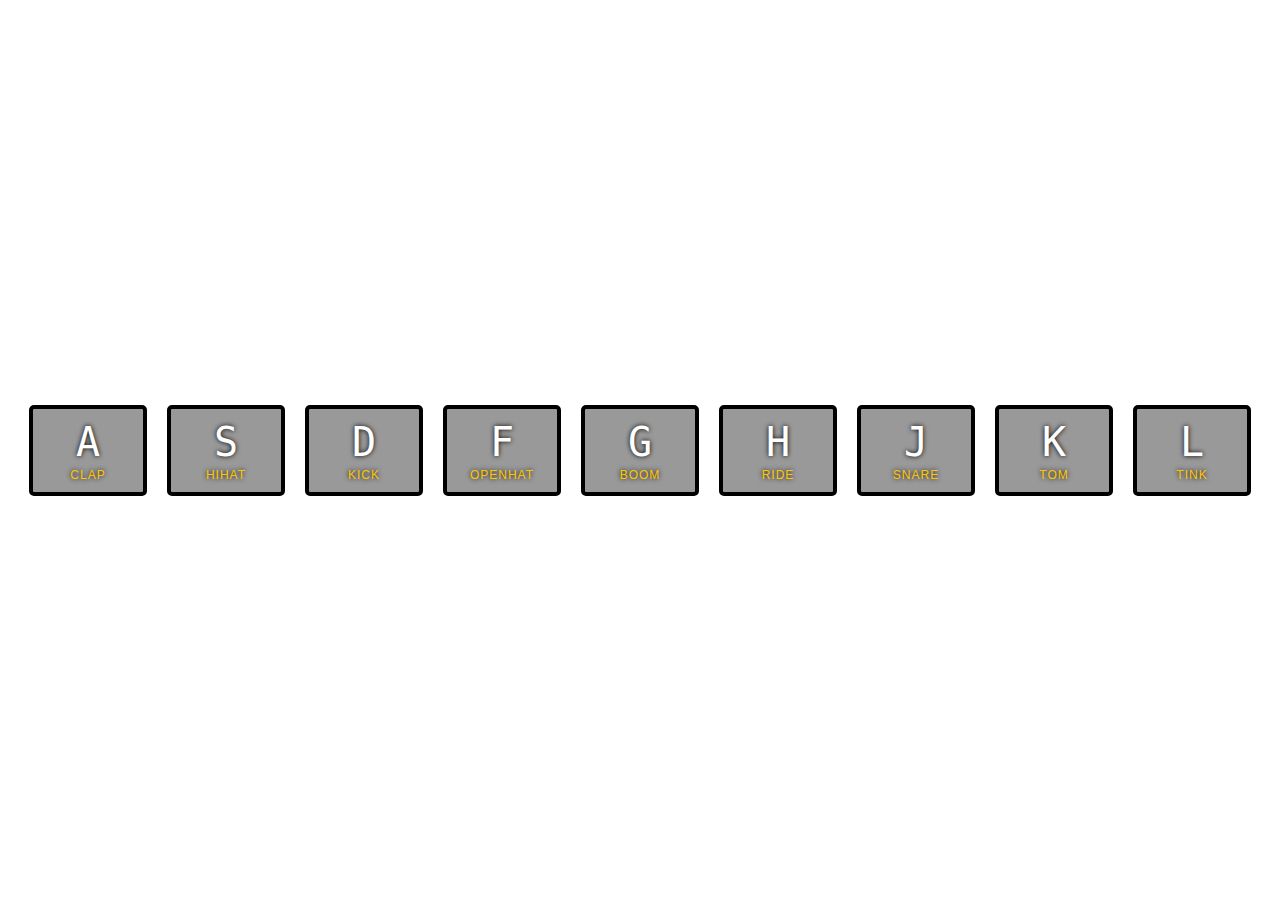
<file: 01-JavaScript-Drum-Kit/index.html>
<!DOCTYPE html>
<html lang="en">
<head>
  <meta charset="UTF-8">
  <title>JS Drum Kit</title>
  <link rel="stylesheet" href="style.css">
</head>
<body>


  <div class="keys">
    <div data-key="65" class="key">
      <kbd>A</kbd>
      <span class="sound">clap</span>
    </div>
    <div data-key="83" class="key">
      <kbd>S</kbd>
      <span class="sound">hihat</span>
    </div>
    <div data-key="68" class="key">
      <kbd>D</kbd>
      <span class="sound">kick</span>
    </div>
    <div data-key="70" class="key">
      <kbd>F</kbd>
      <span class="sound">openhat</span>
    </div>
    <div data-key="71" class="key">
      <kbd>G</kbd>
      <span class="sound">boom</span>
    </div>
    <div data-key="72" class="key">
      <kbd>H</kbd>
      <span class="sound">ride</span>
    </div>
    <div data-key="74" class="key">
      <kbd>J</kbd>
      <span class="sound">snare</span>
    </div>
    <div data-key="75" class="key">
      <kbd>K</kbd>
      <span class="sound">tom</span>
    </div>
    <div data-key="76" class="key">
      <kbd>L</kbd>
      <span class="sound">tink</span>
    </div>
  </div>

  <audio data-key="65" src="sounds/clap.wav"></audio>
  <audio data-key="83" src="sounds/hihat.wav"></audio>
  <audio data-key="68" src="sounds/kick.wav"></audio>
  <audio data-key="70" src="sounds/openhat.wav"></audio>
  <audio data-key="71" src="sounds/boom.wav"></audio>
  <audio data-key="72" src="sounds/ride.wav"></audio>
  <audio data-key="74" src="sounds/snare.wav"></audio>
  <audio data-key="75" src="sounds/tom.wav"></audio>
  <audio data-key="76" src="sounds/tink.wav"></audio>

<script src="drum-kit.js"></script>


</body>
</html>
</file>
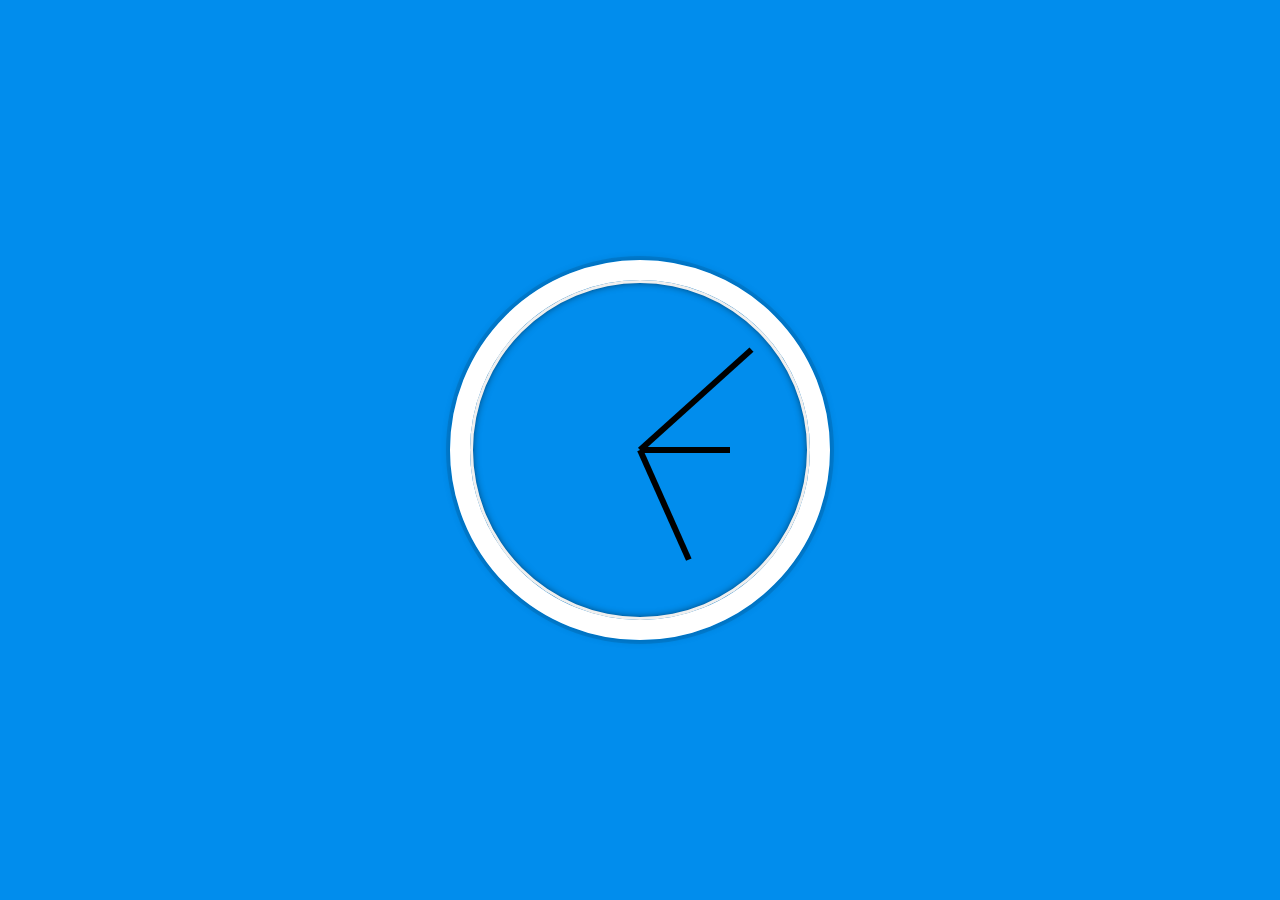
<file: 02-JS-and-CSS-Clock/index.html>
<!DOCTYPE html>
<html lang="en">

<head>
    <meta charset="UTF-8">
    <title>JS + CSS Clock</title>
</head>

<body>


    <div class="clock">
        <div class="clock-face">
            <div class="hand hour-hand"></div>
            <div class="hand min-hand"></div>
            <div class="hand second-hand"></div>
        </div>
    </div>


    <style>
        html {
            background: #018DED url(http://unsplash.it/1500/1000?image=881&blur=50);
                background-size:cover;
            font-family: 'helvetica neue';
            text-align: center;
            font-size: 10px;
        }

        body {
            margin: 0;
            font-size: 2rem;
            display: flex;
            flex: 1;
            min-height: 100vh;
            align-items: center;
        }

        .clock {
            width: 30rem;
            height: 30rem;
            border: 20px solid white;
            border-radius: 50%;
            margin: 50px auto;
            position: relative;
            padding: 2rem;
            box-shadow:
                0 0 0 4px rgba(0, 0, 0, 0.1),
                inset 0 0 0 3px #EFEFEF,
                inset 0 0 10px black,
                0 0 10px rgba(0, 0, 0, 0.2);
        }

        .clock-face {
            position: relative;
            width: 100%;
            height: 100%;
            transform: translateY(-3px);
            /* account for the height of the clock hands */
        }

        .hand {
            width: 50%;
            height: 6px;
            background: black;
            position: absolute;
            top: 50%;
            transform-origin: 100%;
            transform: rotate(90deg);

        }

        .hour-hand {
            width: 30%;
            transform: rotate(90deg);
            left: 20%;
        }

        .min-hand {
            width: 40%;
            transform: rotate(90deg);
            left: 10%;
        }
    </style>

    <script src="clock-js.js"></script>
</body>

</html>
</file>
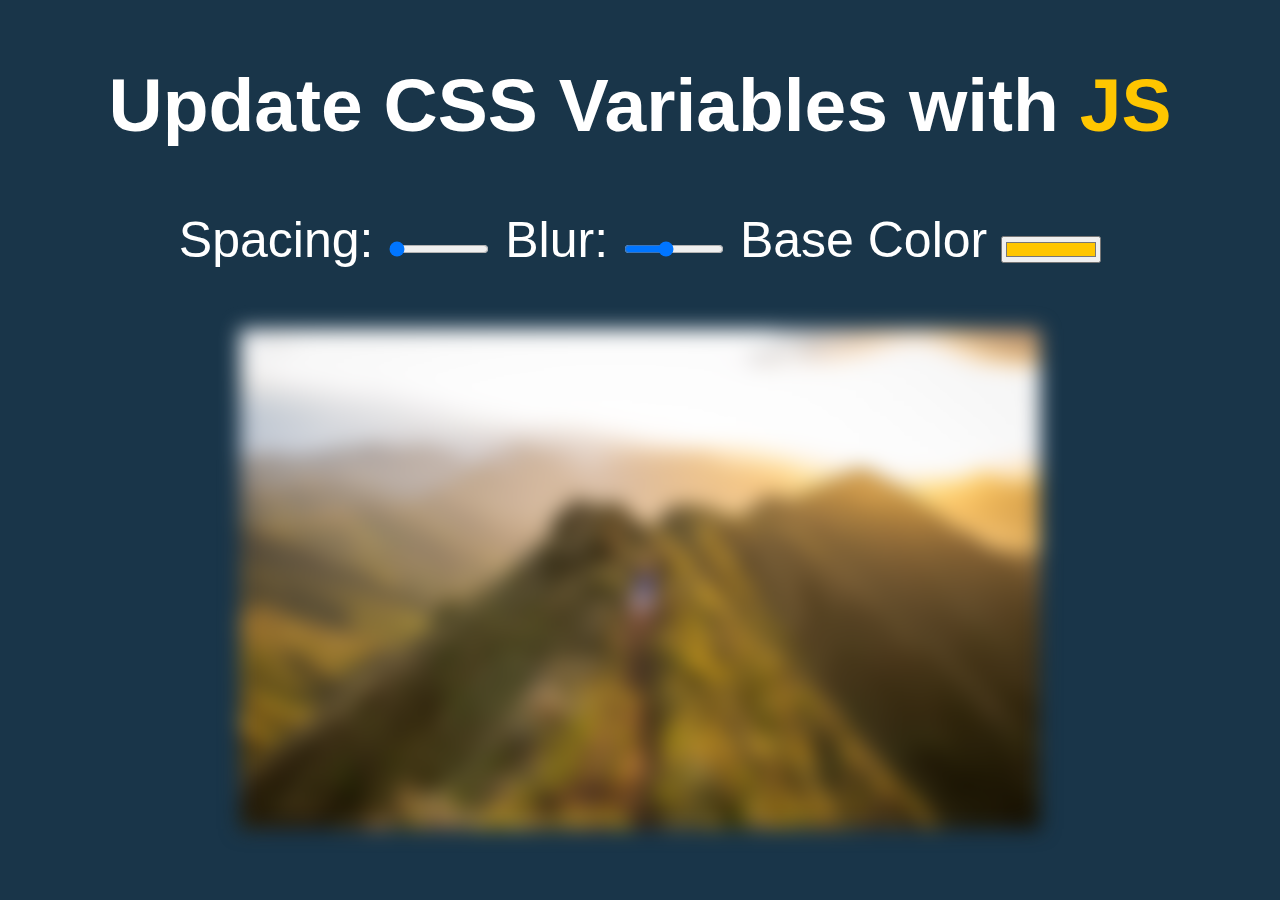
<file: 03-CSS-Variables/index.html>
<!DOCTYPE html>
<html lang="en">

<head>
    <meta charset="UTF-8">
    <title>Scoped CSS Variables and JS</title>
</head>

<body>
    <h2>Update CSS Variables with <span class='hl'>JS</span></h2>

    <div class="controls">
        <label for="spacing">Spacing:</label>
        <input id="spacing" type="range" name="spacing" min="10" max="200" value="10" data-sizing="px">

        <label for="blur">Blur:</label>
        <input id="blur" type="range" name="blur" min="0" max="25" value="10" data-sizing="px">

        <label for="base">Base Color</label>
        <input id="base" type="color" name="base" value="#ffc600">
    </div>

    <img src="photo-1465188162913-8fb5709d6d57.jpg">

    <style>
        :root {
            --spacing: 10px;
            --blur: 10px;
            --base: #ffc600;
        }

        .hl {
            color: var(--base);
        }

        img {
            margin: var(--spacing);
            background: var(--base);
            filter: blur(var(--blur));
        }

        body {
            text-align: center;
            background: #193549;
            color: white;
            font-family: 'helvetica neue', sans-serif;
            font-weight: 100;
            font-size: 50px;
        }

        .controls {
            margin-bottom: 50px;
        }

        input {
            width: 100px;
        }
    </style>

    <script src="change-css-variables.js"></script>

</body>

</html>
</file>
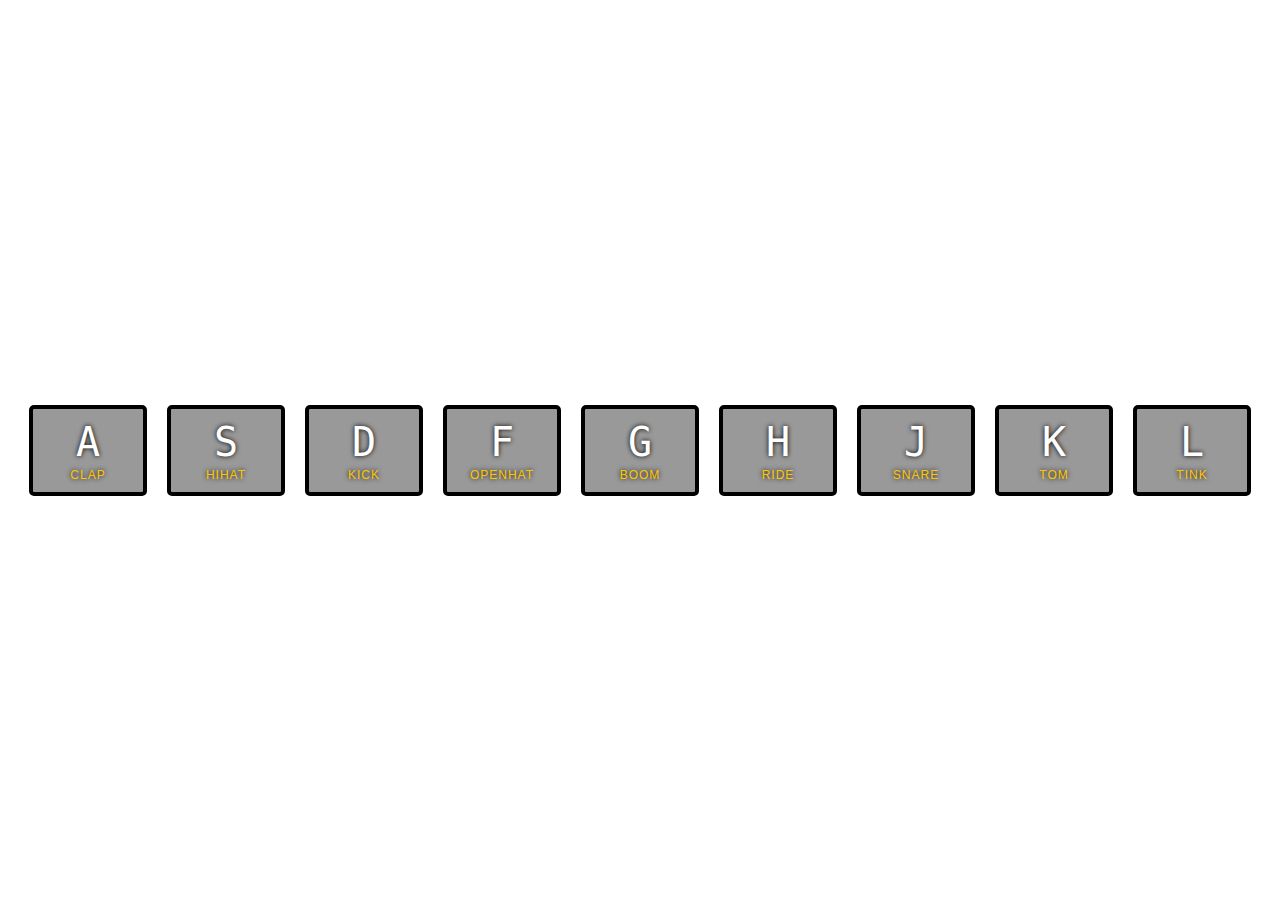
<file: 01-JavaScript-Drum-Kit/index-FINISHED.html>
<!DOCTYPE html>
<html lang="en">
<head>
  <meta charset="UTF-8">
  <title>JS Drum Kit</title>
  <link rel="stylesheet" href="style.css">
</head>
<body>


  <div class="keys">
    <div data-key="65" class="key">
      <kbd>A</kbd>
      <span class="sound">clap</span>
    </div>
    <div data-key="83" class="key">
      <kbd>S</kbd>
      <span class="sound">hihat</span>
    </div>
    <div data-key="68" class="key">
      <kbd>D</kbd>
      <span class="sound">kick</span>
    </div>
    <div data-key="70" class="key">
      <kbd>F</kbd>
      <span class="sound">openhat</span>
    </div>
    <div data-key="71" class="key">
      <kbd>G</kbd>
      <span class="sound">boom</span>
    </div>
    <div data-key="72" class="key">
      <kbd>H</kbd>
      <span class="sound">ride</span>
    </div>
    <div data-key="74" class="key">
      <kbd>J</kbd>
      <span class="sound">snare</span>
    </div>
    <div data-key="75" class="key">
      <kbd>K</kbd>
      <span class="sound">tom</span>
    </div>
    <div data-key="76" class="key">
      <kbd>L</kbd>
      <span class="sound">tink</span>
    </div>
  </div>

  <audio data-key="65" src="sounds/clap.wav"></audio>
  <audio data-key="83" src="sounds/hihat.wav"></audio>
  <audio data-key="68" src="sounds/kick.wav"></audio>
  <audio data-key="70" src="sounds/openhat.wav"></audio>
  <audio data-key="71" src="sounds/boom.wav"></audio>
  <audio data-key="72" src="sounds/ride.wav"></audio>
  <audio data-key="74" src="sounds/snare.wav"></audio>
  <audio data-key="75" src="sounds/tom.wav"></audio>
  <audio data-key="76" src="sounds/tink.wav"></audio>

<script>
  function removeTransition(e) {
    if (e.propertyName !== 'transform') return;
    e.target.classList.remove('playing');
  }

  function playSound(e) {
    const audio = document.querySelector(`audio[data-key="${e.keyCode}"]`);
    const key = document.querySelector(`div[data-key="${e.keyCode}"]`);
    if (!audio) return;

    key.classList.add('playing');
    audio.currentTime = 0;
    audio.play();
  }

  const keys = Array.from(document.querySelectorAll('.key'));
  keys.forEach(key => key.addEventListener('transitionend', removeTransition));
  window.addEventListener('keydown', playSound);
</script>


</body>
</html>
</file>
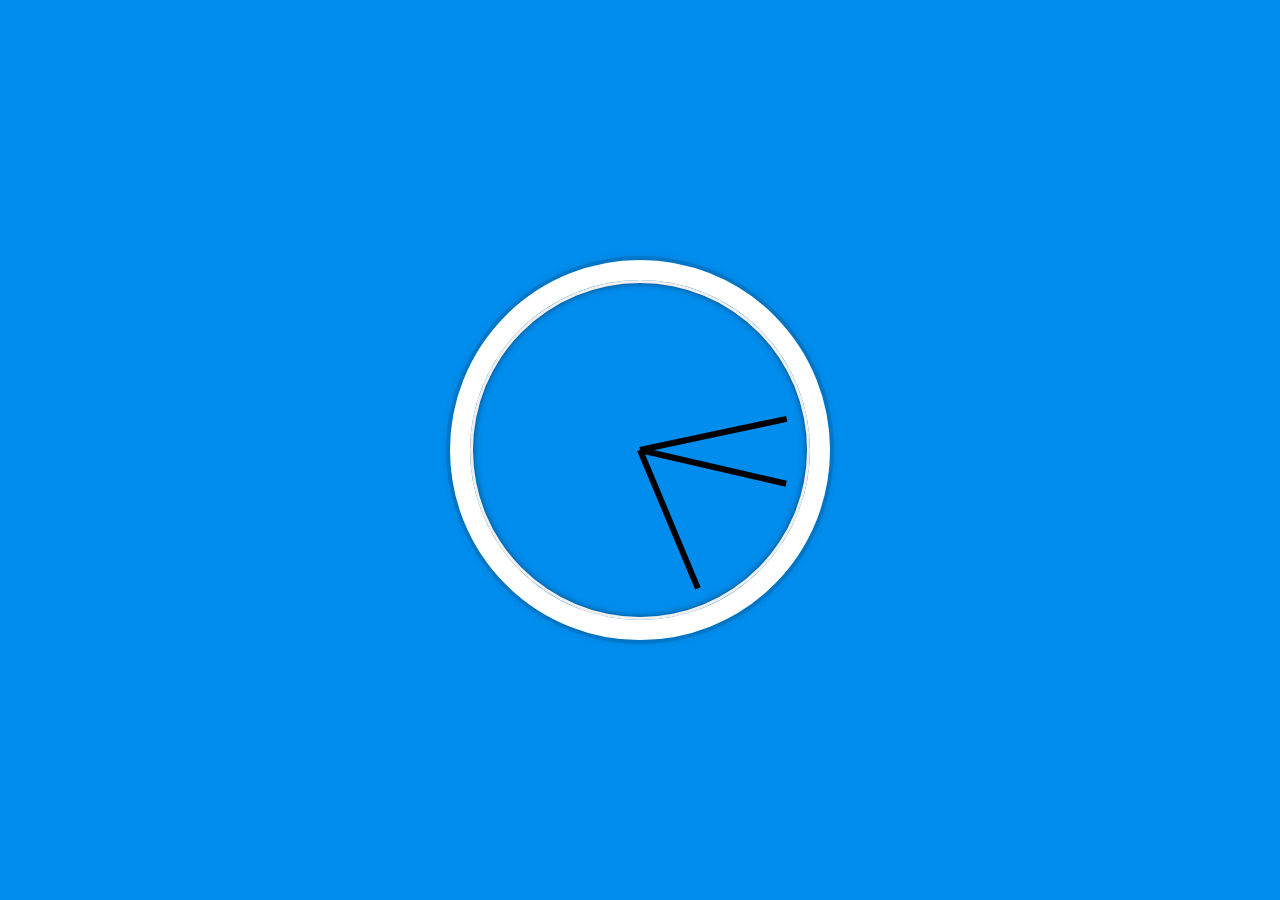
<file: 02-JS-and-CSS-Clock/index-FINISHED.html>
<!DOCTYPE html>
<html lang="en">
<head>
  <meta charset="UTF-8">
  <title>JS + CSS Clock</title>
</head>
<body>


    <div class="clock">
      <div class="clock-face">
        <div class="hand hour-hand"></div>
        <div class="hand min-hand"></div>
        <div class="hand second-hand"></div>
      </div>
    </div>


  <style>
    html {
      background:#018DED url(http://unsplash.it/1500/1000?image=881&blur=50);
      background-size:cover;
      font-family:'helvetica neue';
      text-align: center;
      font-size: 10px;
    }

    body {
      margin: 0;
      font-size: 2rem;
      display:flex;
      flex:1;
      min-height: 100vh;
      align-items: center;
    }

    .clock {
      width: 30rem;
      height: 30rem;
      border:20px solid white;
      border-radius:50%;
      margin:50px auto;
      position: relative;
      padding:2rem;
      box-shadow:
        0 0 0 4px rgba(0,0,0,0.1),
        inset 0 0 0 3px #EFEFEF,
        inset 0 0 10px black,
        0 0 10px rgba(0,0,0,0.2);
    }

    .clock-face {
      position: relative;
      width: 100%;
      height: 100%;
      transform: translateY(-3px); /* account for the height of the clock hands */
    }

    .hand {
      width:50%;
      height:6px;
      background:black;
      position: absolute;
      top:50%;
      transform-origin: 100%;
      transform: rotate(90deg);
      transition: all 0.05s;
      transition-timing-function: cubic-bezier(0.1, 2.7, 0.58, 1);
    }
</style>

<script>
  const secondHand = document.querySelector('.second-hand');
  const minsHand = document.querySelector('.min-hand');
  const hourHand = document.querySelector('.hour-hand');

  function setDate() {
    const now = new Date();

    const seconds = now.getSeconds();
    const secondsDegrees = ((seconds / 60) * 360) + 90;
    secondHand.style.transform = `rotate(${secondsDegrees}deg)`;

    const mins = now.getMinutes();
    const minsDegrees = ((mins / 60) * 360) + ((seconds/60)*6) + 90;
    minsHand.style.transform = `rotate(${minsDegrees}deg)`;

    const hour = now.getHours();
    const hourDegrees = ((hour / 12) * 360) + ((mins/60)*30) + 90;
    hourHand.style.transform = `rotate(${hourDegrees}deg)`;
  }

  setInterval(setDate, 1000);

  setDate();

</script>
</body>
</html>
</file>
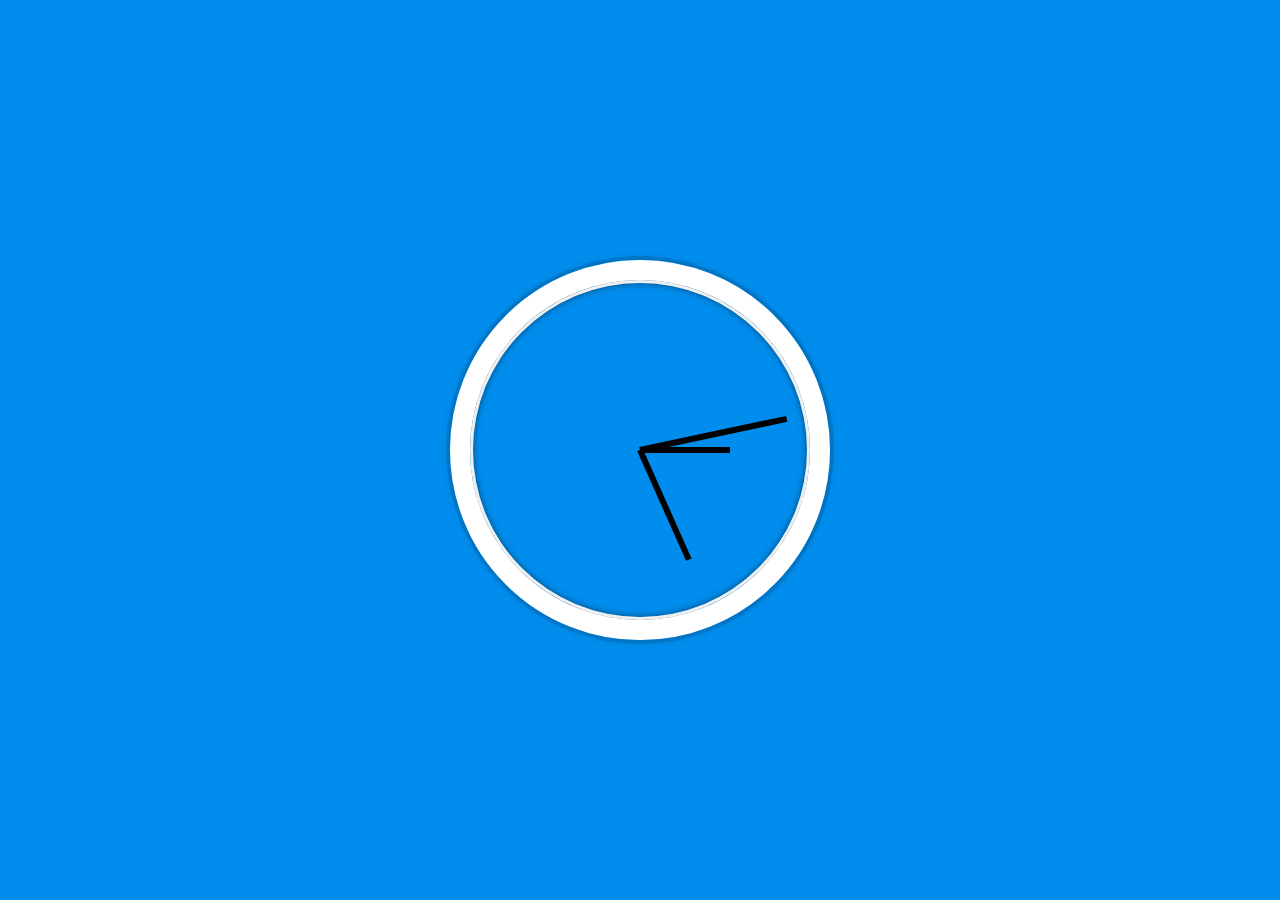
<file: 02-JS-and-CSS-Clock/index-START.html>
<!DOCTYPE html>
<html lang="en">
<head>
  <meta charset="UTF-8">
  <title>JS + CSS Clock</title>
</head>
<body>


    <div class="clock">
      <div class="clock-face">
        <div class="hand hour-hand"></div>
        <div class="hand min-hand"></div>
        <div class="hand second-hand"></div>
      </div>
    </div>


  <style>
    html {
      background:#018DED url(http://unsplash.it/1500/1000?image=881&blur=50);
      background-size:cover;
      font-family:'helvetica neue';
      text-align: center;
      font-size: 10px;
    }

    body {
      margin: 0;
      font-size: 2rem;
      display:flex;
      flex:1;
      min-height: 100vh;
      align-items: center;
    }

    .clock {
      width: 30rem;
      height: 30rem;
      border:20px solid white;
      border-radius:50%;
      margin:50px auto;
      position: relative;
      padding:2rem;
      box-shadow:
        0 0 0 4px rgba(0,0,0,0.1),
        inset 0 0 0 3px #EFEFEF,
        inset 0 0 10px black,
        0 0 10px rgba(0,0,0,0.2);
    }

    .clock-face {
      position: relative;
      width: 100%;
      height: 100%;
      transform: translateY(-3px); /* account for the height of the clock hands */
    }

    .hand {
      width:50%;
      height:6px;
      background:black;
      position: absolute;
      top:50%;
      transform-origin: 100%;
      transform: rotate(90deg);
      
    }
    .hour-hand {
      width: 30%;
      transform: rotate(90deg);
      left: 20%;
    }
    .min-hand {
      width: 40%;
      transform: rotate(90deg);
      left: 10%;
    } 

  </style>

  <script src="clock-js.js"></script>
</body>
</html>
</file>
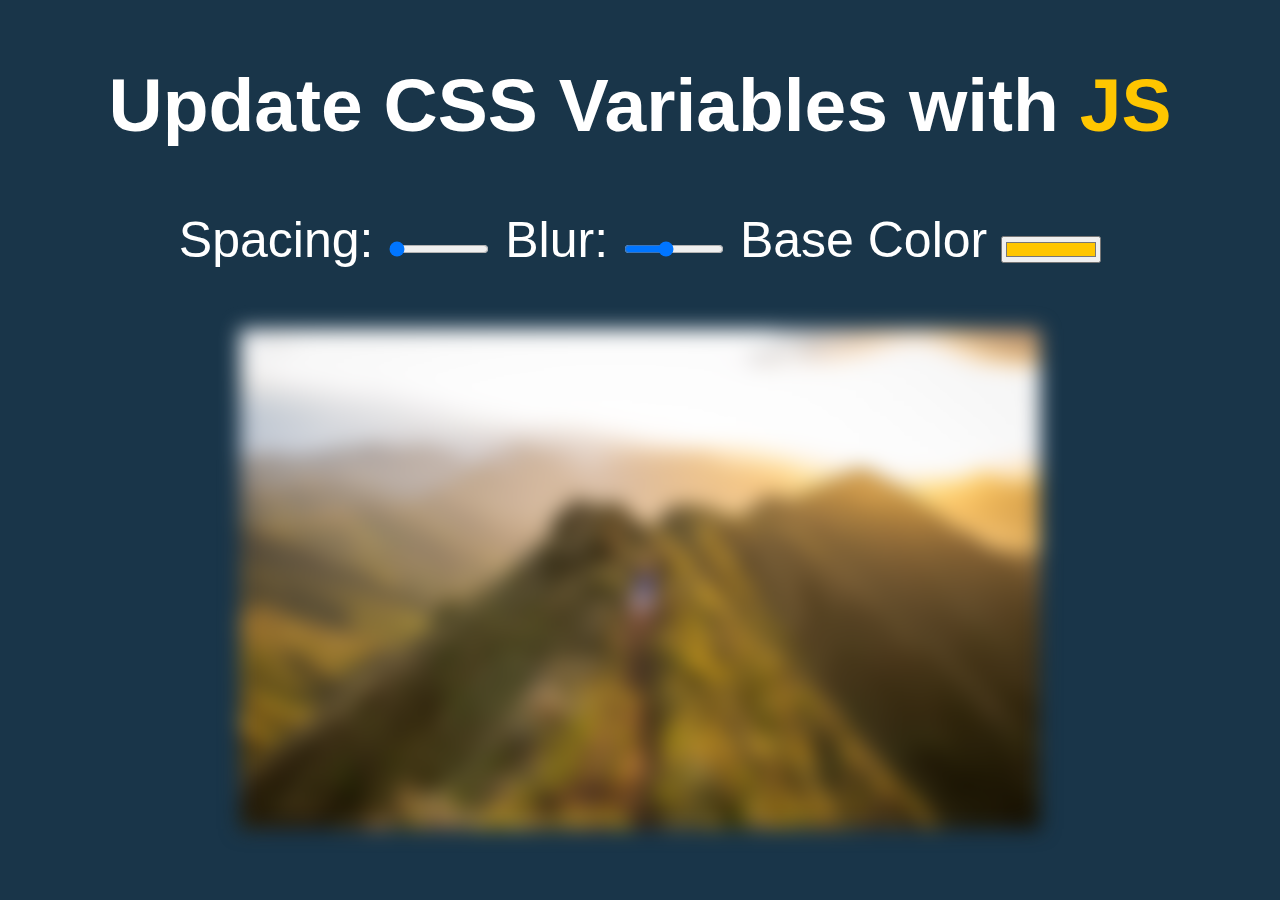
<file: 03-CSS-Variables/index-START.html>
<!DOCTYPE html>
<html lang="en">
<head>
  <meta charset="UTF-8">
  <title>Scoped CSS Variables and JS</title>
</head>
<body>
  <h2>Update CSS Variables with <span class='hl'>JS</span></h2>

  <div class="controls">
    <label for="spacing">Spacing:</label>
    <input id="spacing" type="range" name="spacing" min="10" max="200" value="10" data-sizing="px">

    <label for="blur">Blur:</label>
    <input id="blur" type="range" name="blur" min="0" max="25" value="10" data-sizing="px">

    <label for="base">Base Color</label>
    <input id="base" type="color" name="base" value="#ffc600">
  </div>

  <img src="photo-1465188162913-8fb5709d6d57.jpg">

  <style>

    :root {
      --spacing: 10px;
      --blur: 10px;
      --base: #ffc600;
    }
    .hl {
      color: var(--base);
    }

    img {
      margin: var(--spacing);
      background: var(--base);
      filter: blur(var(--blur));
    }

    body {
      text-align: center;
      background: #193549;
      color: white;
      font-family: 'helvetica neue', sans-serif;
      font-weight: 100;
      font-size: 50px;
    }

    .controls {
      margin-bottom: 50px;
    }

    input {
      width:100px;
    }
  </style>

  <script src="change-css-variables.js"></script>

</body>
</html>
</file>
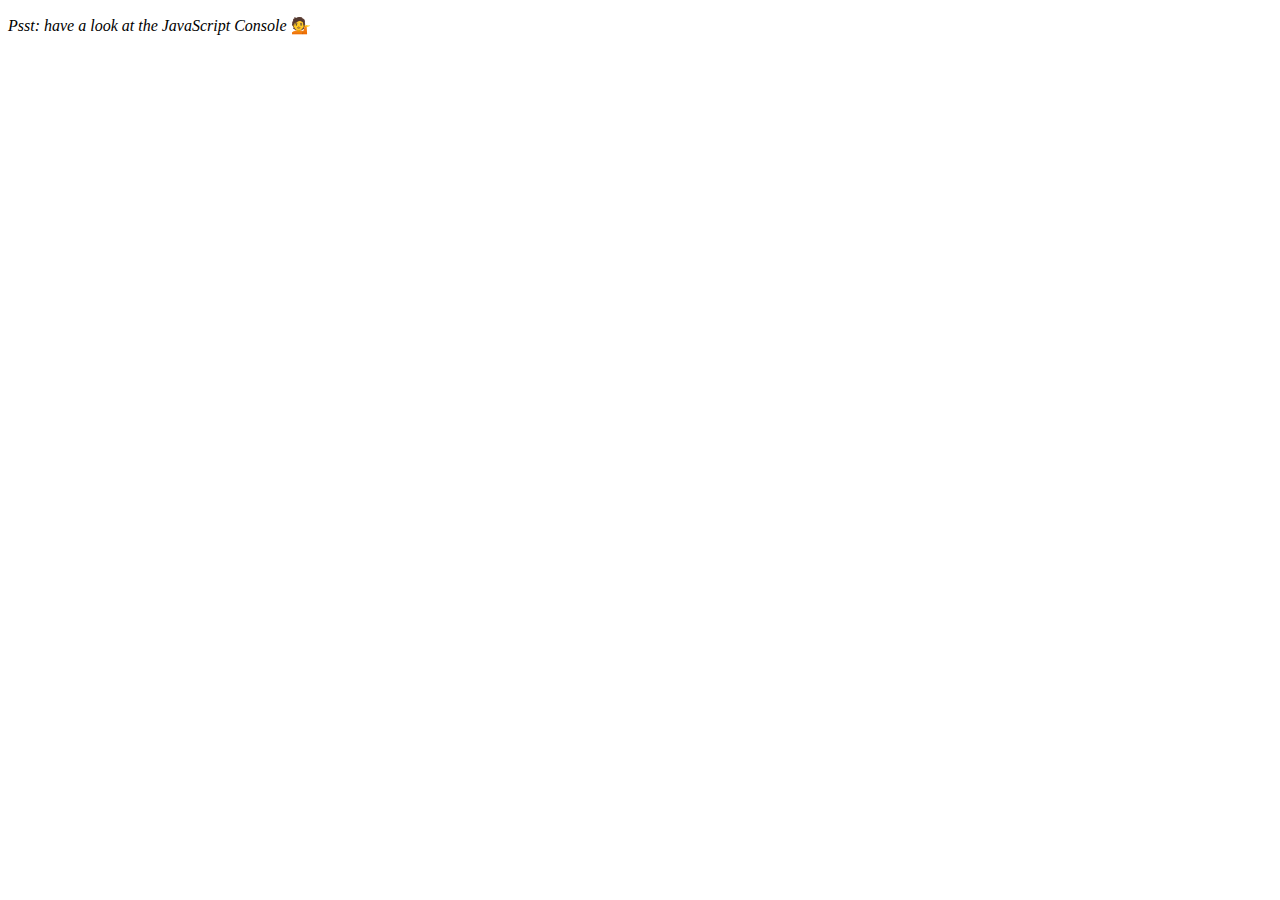
<file: 04-Array-Cardio-Day-1/index-FINISHED.html>
<!DOCTYPE html>
<html lang="en">
<head>
  <meta charset="UTF-8">
  <title>Array Cardio 💪</title>
</head>
<body>
  <p><em>Psst: have a look at the JavaScript Console</em> 💁</p>
  <script>
    // Get your shorts on - this is an array workout!
    // ## Array Cardio Day 1

    // Some data we can work with

    const inventors = [
      { first: 'Albert', last: 'Einstein', year: 1879, passed: 1955 },
      { first: 'Isaac', last: 'Newton', year: 1643, passed: 1727 },
      { first: 'Galileo', last: 'Galilei', year: 1564, passed: 1642 },
      { first: 'Marie', last: 'Curie', year: 1867, passed: 1934 },
      { first: 'Johannes', last: 'Kepler', year: 1571, passed: 1630 },
      { first: 'Nicolaus', last: 'Copernicus', year: 1473, passed: 1543 },
      { first: 'Max', last: 'Planck', year: 1858, passed: 1947 },
      { first: 'Katherine', last: 'Blodgett', year: 1898, passed: 1979 },
      { first: 'Ada', last: 'Lovelace', year: 1815, passed: 1852 },
      { first: 'Sarah E.', last: 'Goode', year: 1855, passed: 1905 },
      { first: 'Lise', last: 'Meitner', year: 1878, passed: 1968 },
      { first: 'Hanna', last: 'Hammarström', year: 1829, passed: 1909 }
    ];

    const people = ['Beck, Glenn', 'Becker, Carl', 'Beckett, Samuel', 'Beddoes, Mick', 'Beecher, Henry', 'Beethoven, Ludwig', 'Begin, Menachem', 'Belloc, Hilaire', 'Bellow, Saul', 'Benchley, Robert', 'Benenson, Peter', 'Ben-Gurion, David', 'Benjamin, Walter', 'Benn, Tony', 'Bennington, Chester', 'Benson, Leana', 'Bent, Silas', 'Bentsen, Lloyd', 'Berger, Ric', 'Bergman, Ingmar', 'Berio, Luciano', 'Berle, Milton', 'Berlin, Irving', 'Berne, Eric', 'Bernhard, Sandra', 'Berra, Yogi', 'Berry, Halle', 'Berry, Wendell', 'Bethea, Erin', 'Bevan, Aneurin', 'Bevel, Ken', 'Biden, Joseph', 'Bierce, Ambrose', 'Biko, Steve', 'Billings, Josh', 'Biondo, Frank', 'Birrell, Augustine', 'Black Elk', 'Blair, Robert', 'Blair, Tony', 'Blake, William'];

    // Array.prototype.filter()
    // 1. Filter the list of inventors for those who were born in the 1500's
    const fifteen = inventors.filter(inventor => (inventor.year >= 1500 && inventor.year < 1600));

    console.table(fifteen);

    // Array.prototype.map()
    // 2. Give us an array of the inventor first and last names
    const fullNames = inventors.map(inventor => `${inventor.first} ${inventor.last}`);
    console.log(fullNames);

    // Array.prototype.sort()
    // 3. Sort the inventors by birthdate, oldest to youngest
    // const ordered = inventors.sort(function(a, b) {
    //   if(a.year > b.year) {
    //     return 1;
    //   } else {
    //     return -1;
    //   }
    // });

    const ordered = inventors.sort((a, b) => a.year > b.year ? 1 : -1);
    console.table(ordered);

    // Array.prototype.reduce()
    // 4. How many years did all the inventors live?
    const totalYears = inventors.reduce((total, inventor) => {
      return total + (inventor.passed - inventor.year);
    }, 0);

    console.log(totalYears);

    // 5. Sort the inventors by years lived
    const oldest = inventors.sort(function(a, b) {
      const lastInventor = a.passed - a.year;
      const nextInventor = b.passed - b.year;
      return lastInventor > nextInventor ? -1 : 1;
    });
    console.table(oldest);

    // 6. create a list of Boulevards in Paris that contain 'de' anywhere in the name
    // https://en.wikipedia.org/wiki/Category:Boulevards_in_Paris

    // const category = document.querySelector('.mw-category');
    // const links = Array.from(category.querySelectorAll('a'));
    // const de = links
    //             .map(link => link.textContent)
    //             .filter(streetName => streetName.includes('de'));

    // 7. sort Exercise
    // Sort the people alphabetically by last name
    const alpha = people.sort((lastOne, nextOne) => {
      const [aLast, aFirst] = lastOne.split(', ');
      const [bLast, bFirst] = nextOne.split(', ');
      return aLast > bLast ? 1 : -1;
    });
    console.log(alpha);

    // 8. Reduce Exercise
    // Sum up the instances of each of these
    const data = ['car', 'car', 'truck', 'truck', 'bike', 'walk', 'car', 'van', 'bike', 'walk', 'car', 'van', 'car', 'truck', 'pogostick'];

    const transportation = data.reduce(function(obj, item) {
      if (!obj[item]) {
        obj[item] = 0;
      }
      obj[item]++;
      return obj;
    }, {});

    console.log(transportation);

  </script>
</body>
</html>
</file>
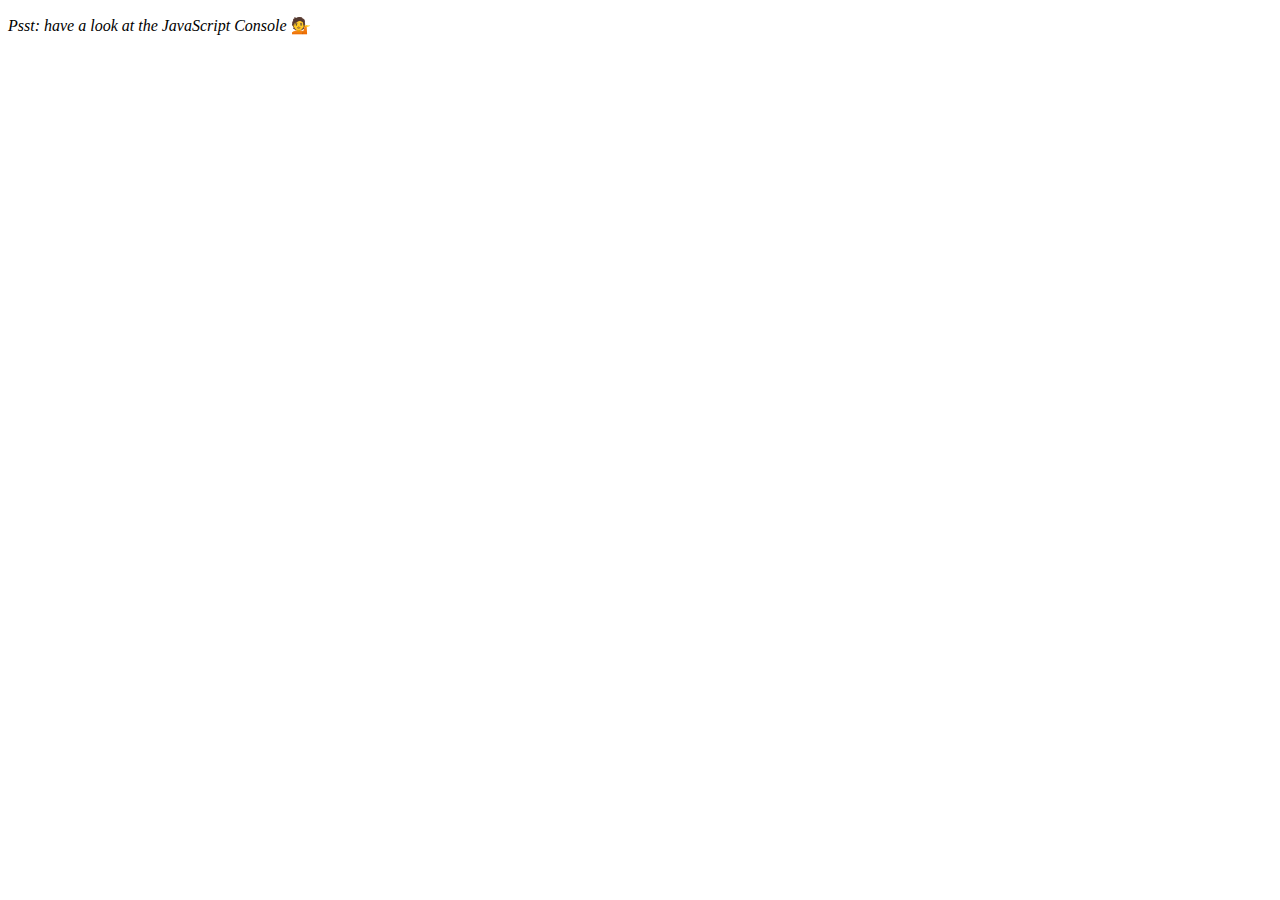
<file: 04-Array-Cardio-Day-1/index-START.html>
<!DOCTYPE html>
<html lang="en">
<head>
  <meta charset="UTF-8">
  <title>Array Cardio 💪</title>
</head>
<body>
  <p><em>Psst: have a look at the JavaScript Console</em> 💁</p>
  <script src="array-methods.js"></script>
</body>
</html>
</file>
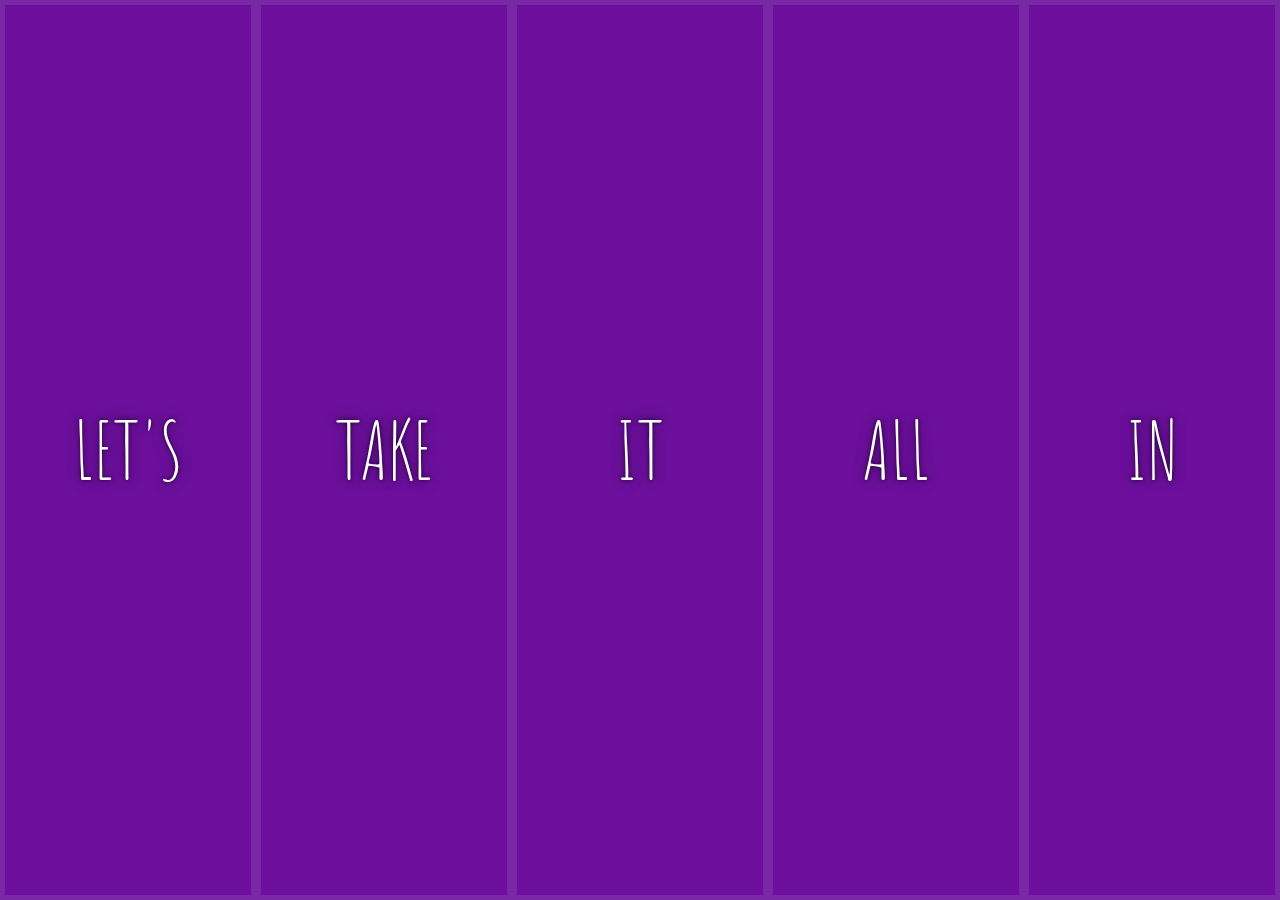
<file: 05 - Flex Panel Gallery/index-FINISHED.html>
<!DOCTYPE html>
<html lang="en">
<head>
  <meta charset="UTF-8">
  <title>Flex Panels 💪</title>
  <link href='https://fonts.googleapis.com/css?family=Amatic+SC' rel='stylesheet' type='text/css'>
</head>
<body>
  <style>
    html {
      box-sizing: border-box;
      background:#ffc600;
      font-family:'helvetica neue';
      font-size: 20px;
      font-weight: 200;
    }
    body {
      margin: 0;
    }
    *, *:before, *:after {
      box-sizing: inherit;
    }

    .panels {
      min-height:100vh;
      overflow: hidden;
      display: flex;
    }

    .panel {
      background:#6B0F9C;
      box-shadow:inset 0 0 0 5px rgba(255,255,255,0.1);
      color:white;
      text-align: center;
      align-items:center;
      /* Safari transitionend event.propertyName === flex */
      /* Chrome + FF transitionend event.propertyName === flex-grow */
      transition:
        font-size 0.7s cubic-bezier(0.61,-0.19, 0.7,-0.11),
        flex 0.7s cubic-bezier(0.61,-0.19, 0.7,-0.11),
        background 0.2s;
      font-size: 20px;
      background-size:cover;
      background-position:center;
      flex: 1;
      justify-content: center;
      display: flex;
      flex-direction: column;
    }


    .panel1 { background-image:url(https://source.unsplash.com/gYl-UtwNg_I/1500x1500); }
    .panel2 { background-image:url(https://source.unsplash.com/rFKUFzjPYiQ/1500x1500); }
    .panel3 { background-image:url(https://images.unsplash.com/photo-1465188162913-8fb5709d6d57?ixlib=rb-0.3.5&q=80&fm=jpg&crop=faces&cs=tinysrgb&w=1500&h=1500&fit=crop&s=967e8a713a4e395260793fc8c802901d); }
    .panel4 { background-image:url(https://source.unsplash.com/ITjiVXcwVng/1500x1500); }
    .panel5 { background-image:url(https://source.unsplash.com/3MNzGlQM7qs/1500x1500); }

    /* Flex Items */
    .panel > * {
      margin:0;
      width: 100%;
      transition:transform 0.5s;
      flex: 1 0 auto;
      display:flex;
      justify-content: center;
      align-items: center;
    }

    .panel > *:first-child { transform: translateY(-100%); }
    .panel.open-active > *:first-child { transform: translateY(0); }
    .panel > *:last-child { transform: translateY(100%); }
    .panel.open-active > *:last-child { transform: translateY(0); }

    .panel p {
      text-transform: uppercase;
      font-family: 'Amatic SC', cursive;
      text-shadow:0 0 4px rgba(0, 0, 0, 0.72), 0 0 14px rgba(0, 0, 0, 0.45);
      font-size: 2em;
    }
    .panel p:nth-child(2) {
      font-size: 4em;
    }

    .panel.open {
      flex: 5;
      font-size:40px;
    }

  </style>


  <div class="panels">
    <div class="panel panel1">
      <p>Hey</p>
      <p>Let's</p>
      <p>Dance</p>
    </div>
    <div class="panel panel2">
      <p>Give</p>
      <p>Take</p>
      <p>Receive</p>
    </div>
    <div class="panel panel3">
      <p>Experience</p>
      <p>It</p>
      <p>Today</p>
    </div>
    <div class="panel panel4">
      <p>Give</p>
      <p>All</p>
      <p>You can</p>
    </div>
    <div class="panel panel5">
      <p>Life</p>
      <p>In</p>
      <p>Motion</p>
    </div>
  </div>

  <script>
    const panels = document.querySelectorAll('.panel');

    function toggleOpen() {
      console.log('Hello');
      this.classList.toggle('open');
    }

    function toggleActive(e) {
      console.log(e.propertyName);
      if (e.propertyName.includes('flex')) {
        this.classList.toggle('open-active');
      }
    }

    panels.forEach(panel => panel.addEventListener('click', toggleOpen));
    panels.forEach(panel => panel.addEventListener('transitionend', toggleActive));
  </script>

</body>
</html>
</file>
<file: 01-JavaScript-Drum-Kit/style.css>
html {
  font-size: 10px;
  background: url(http://i.imgur.com/b9r5sEL.jpg) bottom center;
  background-size: cover;
}
body,html {
  margin: 0;
  padding: 0;
  font-family: sans-serif;
}

.keys {
  display: flex;
  flex: 1;
  min-height: 100vh;
  align-items: center;
  justify-content: center;
}

.key {
  border: .4rem solid black;
  border-radius: .5rem;
  margin: 1rem;
  font-size: 1.5rem;
  padding: 1rem .5rem;
  transition: all .07s ease;
  width: 10rem;
  text-align: center;
  color: white;
  background: rgba(0,0,0,0.4);
  text-shadow: 0 0 .5rem black;
}

.playing {
  transform: scale(1.1);
  border-color: #ffc600;
  box-shadow: 0 0 1rem #ffc600;
}

kbd {
  display: block;
  font-size: 4rem;
}

.sound {
  font-size: 1.2rem;
  text-transform: uppercase;
  letter-spacing: .1rem;
  color: #ffc600;
}
</file>
